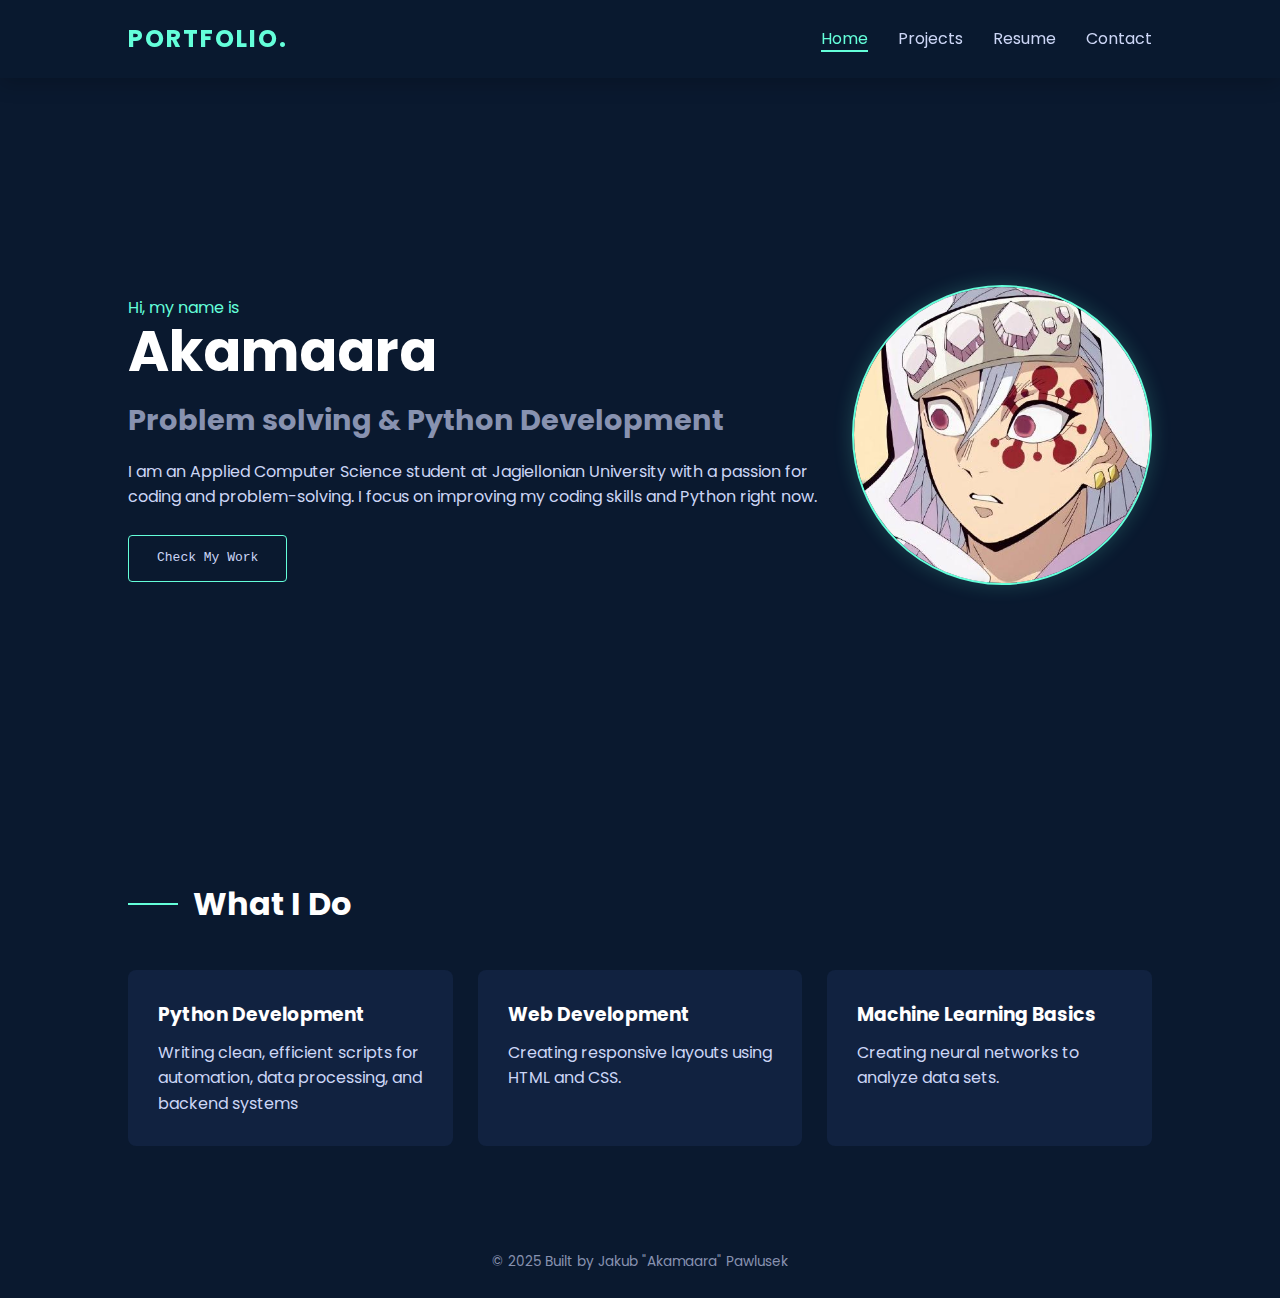
<file: index.html>
<!DOCTYPE html>
<html lang="en">
<head> 
    <meta charset="UTF-8">
    <meta name="viewport" content="width=device-width, initial-scale=1.0">
    <title>Home | Akamaara Portfolio</title>
    <link rel="stylesheet" href="styles.css">
    <link href="https://fonts.googleapis.com/css2?family=Poppins:wght@300;400;600;700&display=swap" rel="stylesheet">
</head>
<body>

    <nav class="navbar">
        <div class="logo">PORTFOLIO.</div>
        <ul class="nav-links">
            <li><a href="index.html" class="active">Home</a></li>
            <li><a href="projects.html">Projects</a></li>
            <li><a href="resume.html">Resume</a></li>
            <li><a href="contact.html">Contact</a></li>
        </ul>
    </nav>

    <main>
        <section class="hero">
            <div class="hero-content">
                <p class="highlight">Hi, my name is</p>
                <h1>Akamaara</h1>
                <h2>Problem solving & Python Development</h2>
                <p>I am an Applied Computer Science student at Jagiellonian University with a passion for coding and problem-solving. I focus on improving my coding skills and Python right now.</p>
                <a href="projects.html" class="btn-primary">Check My Work</a>
            </div>
            <div class="hero-image">
                <img src="assets/images/logo.jpeg" alt="GitHub Profile Picture">
            </div>
        </section>

        <section class="section-padding">
            <h2 class="section-title">What I Do</h2>
            <div class="services-container">
                <div class="card">
                    <h3>Python Development</h3>
                    <p>Writing clean, efficient scripts for automation, data processing, and backend systems</p>
                </div>
                <div class="card">
                    <h3>Web Development</h3>
                    <p>Creating responsive layouts using HTML and CSS.</p>
                </div>
                <div class="card">
                    <h3>Machine Learning Basics</h3>
                    <p>Creating neural networks to analyze data sets.</p>
                </div>
            </div>
        </section>
    </main>

    <footer>
        <p>&copy; 2025 Built by Jakub "Akamaara" Pawlusek</p>
    </footer>

</body>
</html>
</file>
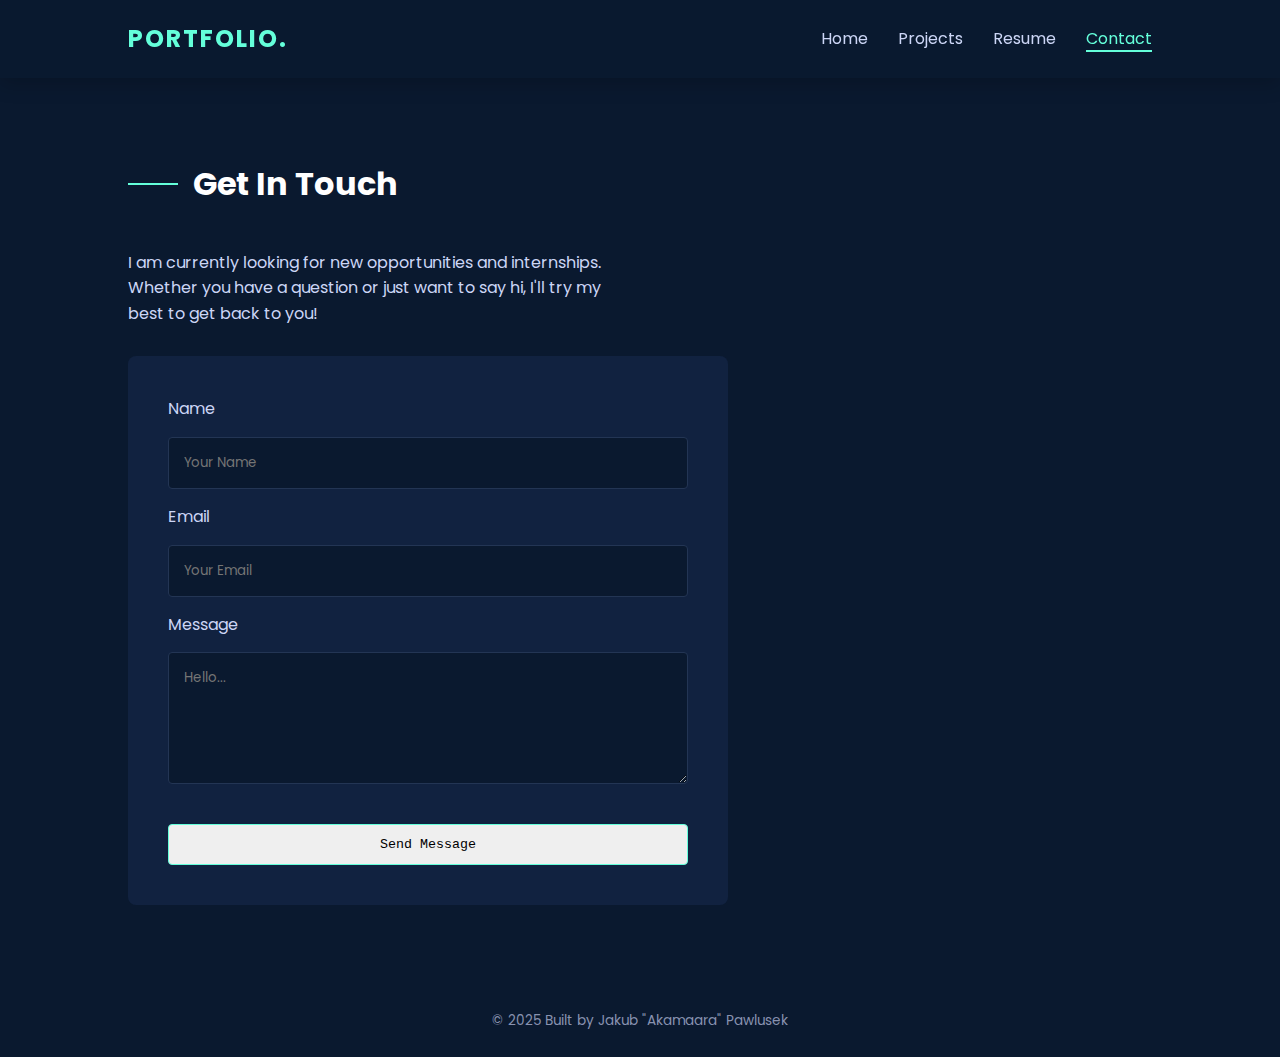
<file: contact.html>
<!DOCTYPE html>
<html lang="en">
<head>
    <meta charset="UTF-8">
    <meta name="viewport" content="width=device-width, initial-scale=1.0">
    <title>Document</title>
    <link rel="stylesheet" href="styles.css">
    <link href="https://fonts.googleapis.com/css2?family=Poppins:wght@300;400;600;700&display=swap" rel="stylesheet">
</head>
<body>
    
    <nav class="navbar">
        <div class="logo">PORTFOLIO.</div>
        <ul class="nav-links">
            <li><a href="index.html">Home</a></li>
            <li><a href="projects.html">Projects</a></li>
            <li><a href="resume.html">Resume</a></li>
            <li><a href="contact.html" class="active">Contact</a></li>
        </ul>
    </nav>

    <main>
        <section class="section-padding">
            <h2 class="section-title">Get In Touch</h2>
            <p style="margin-bottom: 30px; max-width: 500px;">
                I am currently looking for new opportunities and internships. Whether you have a question or just want to say hi, I'll try my best to get back to you!
            </p>

            <div class="contact-container">
                <form id="contactForm" onsubmit="handleSubmit(event)">
                    
                    <label for="name">Name</label>
                    <input type="text" id="name" name="name" placeholder="Your Name" required>

                    <label for="email">Email</label>
                    <input type="email" id="email" name="email" placeholder="Your Email" required>

                    <label for="message">Message</label>
                    <textarea id="message" name="message" rows="5" placeholder="Hello..." required></textarea>

                    <button type="submit" class="btn-primary">Send Message</button>
                </form>
            </div>
        </section>
    </main>

    <footer>
        <p>&copy; 2025 Built by Jakub "Akamaara" Pawlusek</p>
    </footer>

<script>
    // demo function for form testing - will work on this someday trust
    function handleSubmit(event)
    {
        event.preventDefault();

        alert("Your message has been sent successfully. Thanks for contact :)");

        document.getElementById("contactForm").reset();
    }
</script>
</body>
</html>
</file>
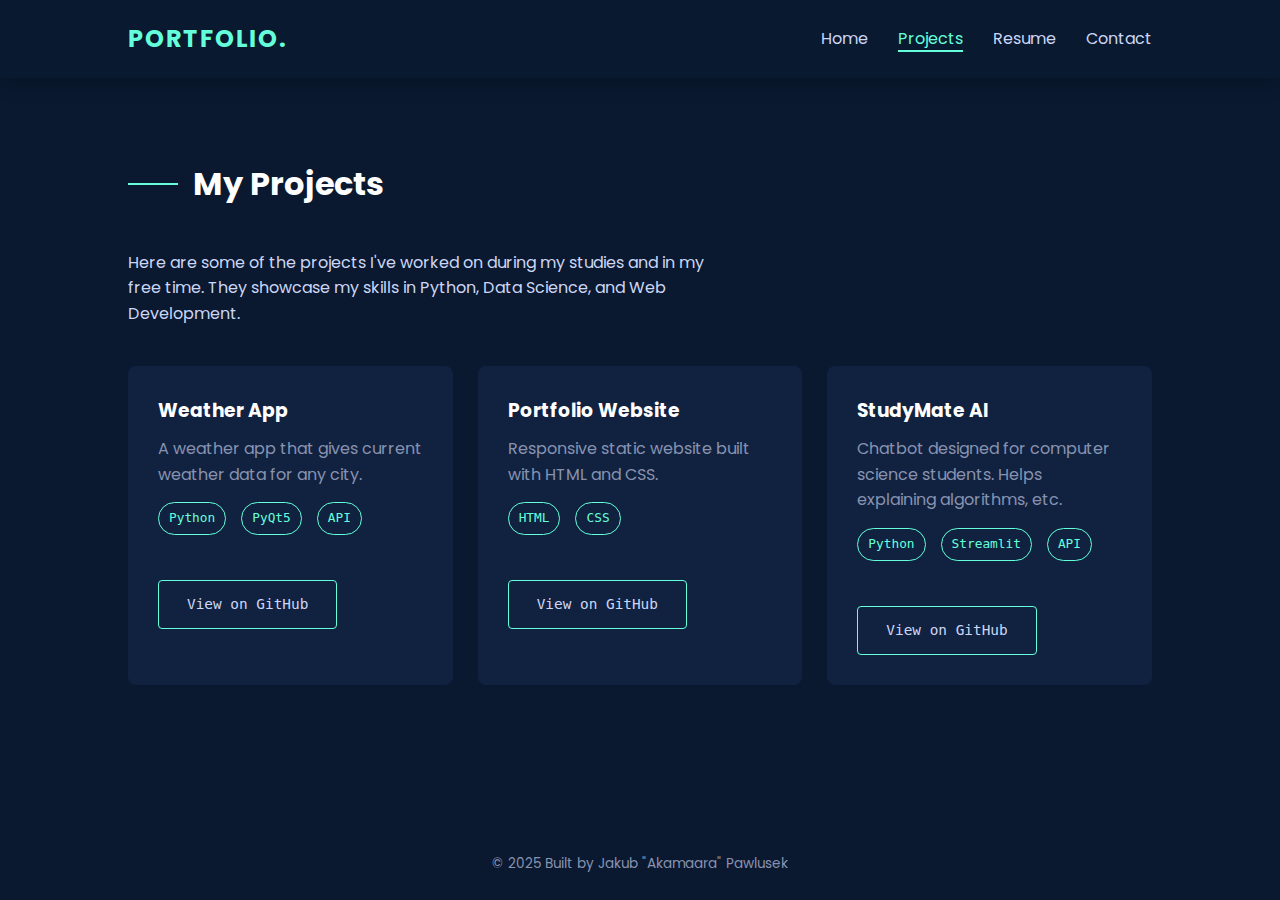
<file: projects.html>
<!DOCTYPE html>
<html lang="en">
<head>
    <meta charset="UTF-8">
    <meta name="viewport" content="width=device-width, initial-scale=1.0">
    <title>Projects | Akamaara Portfolio</title>
    <link rel="stylesheet" href="styles.css">
    <link href="https://fonts.googleapis.com/css2?family=Poppins:wght@300;400;600;700&display=swap" rel="stylesheet">
</head>
<body>

    <nav class="navbar">
        <div class="logo">PORTFOLIO.</div>
        <ul class="nav-links">
            <li><a href="index.html">Home</a></li>
            <li><a href="projects.html" class="active">Projects</a></li>
            <li><a href="resume.html">Resume</a></li>
            <li><a href="contact.html">Contact</a></li>
        </ul>
    </nav>

    <main>
        <section class="section-padding">
            <h2 class="section-title">My Projects</h2>
            <p style="margin-bottom: 40px; max-width: 600px;">
                Here are some of the projects I've worked on during my studies and in my free time. 
                They showcase my skills in Python, Data Science, and Web Development.
            </p>

            <div class="services-container">
                <div class="card">
                    <h3>Weather App</h3>
                    <p style="margin-bottom: 15px; color: var(--text-secondary);">
                        A weather app that gives current weather data for any city.
                    </p>
                    <div class="skills-container" style="margin-bottom: 20px;">
                        <span class="skill-tag" style="font-size: 0.8rem; padding: 5px 10px;">Python</span>
                        <span class="skill-tag" style="font-size: 0.8rem; padding: 5px 10px;">PyQt5</span>
                        <span class="skill-tag" style="font-size: 0.8rem; padding: 5px 10px;">API</span>
                    </div>
                    <a href="https://github.com/akamanyara/weatherAPI" class="btn-primary" style="font-size: 0.9rem;">View on GitHub</a>
                </div>
                <div class="card">
                    <h3>Portfolio Website</h3>
                    <p style="margin-bottom: 15px; color: var(--text-secondary);">
                    Responsive static website built with HTML and CSS.
                    </p>
                    <div class="skills-container" style="margin-bottom: 20px;">
                        <span class="skill-tag" style="font-size: 0.8rem; padding: 5px 10px;">HTML</span>
                        <span class="skill-tag" style="font-size: 0.8rem; padding: 5px 10px;">CSS</span>
                    </div>
                    <a href="https://github.com/akamanyara/Portfolio-Website" class="btn-primary" style="font-size: 0.9rem;">View on GitHub</a>
                </div>
                <div class="card">
                    <h3>StudyMate AI</h3>
                    <p style="margin-bottom: 15px; color: var(--text-secondary);">
                        Chatbot designed for computer science students. Helps explaining algorithms, etc.
                    </p>
                    <div class="skills-container" style="margin-bottom: 20px;">
                        <span class="skill-tag" style="font-size: 0.8rem; padding: 5px 10px;">Python</span>
                        <span class="skill-tag" style="font-size: 0.8rem; padding: 5px 10px;">Streamlit</span>
                        <span class="skill-tag" style="font-size: 0.8rem; padding: 5px 10px;">API</span>
                    </div>
                    <a href="https://github.com/akamanyara/StudyMateAi" class="btn-primary" style="font-size: 0.9rem;">View on GitHub</a>
                </div>
            </div>
        </section>
    </main>

    <footer>
        <p>&copy; 2025 Built by Jakub "Akamaara" Pawlusek</p>
    </footer>
</body>
</html>
</file>
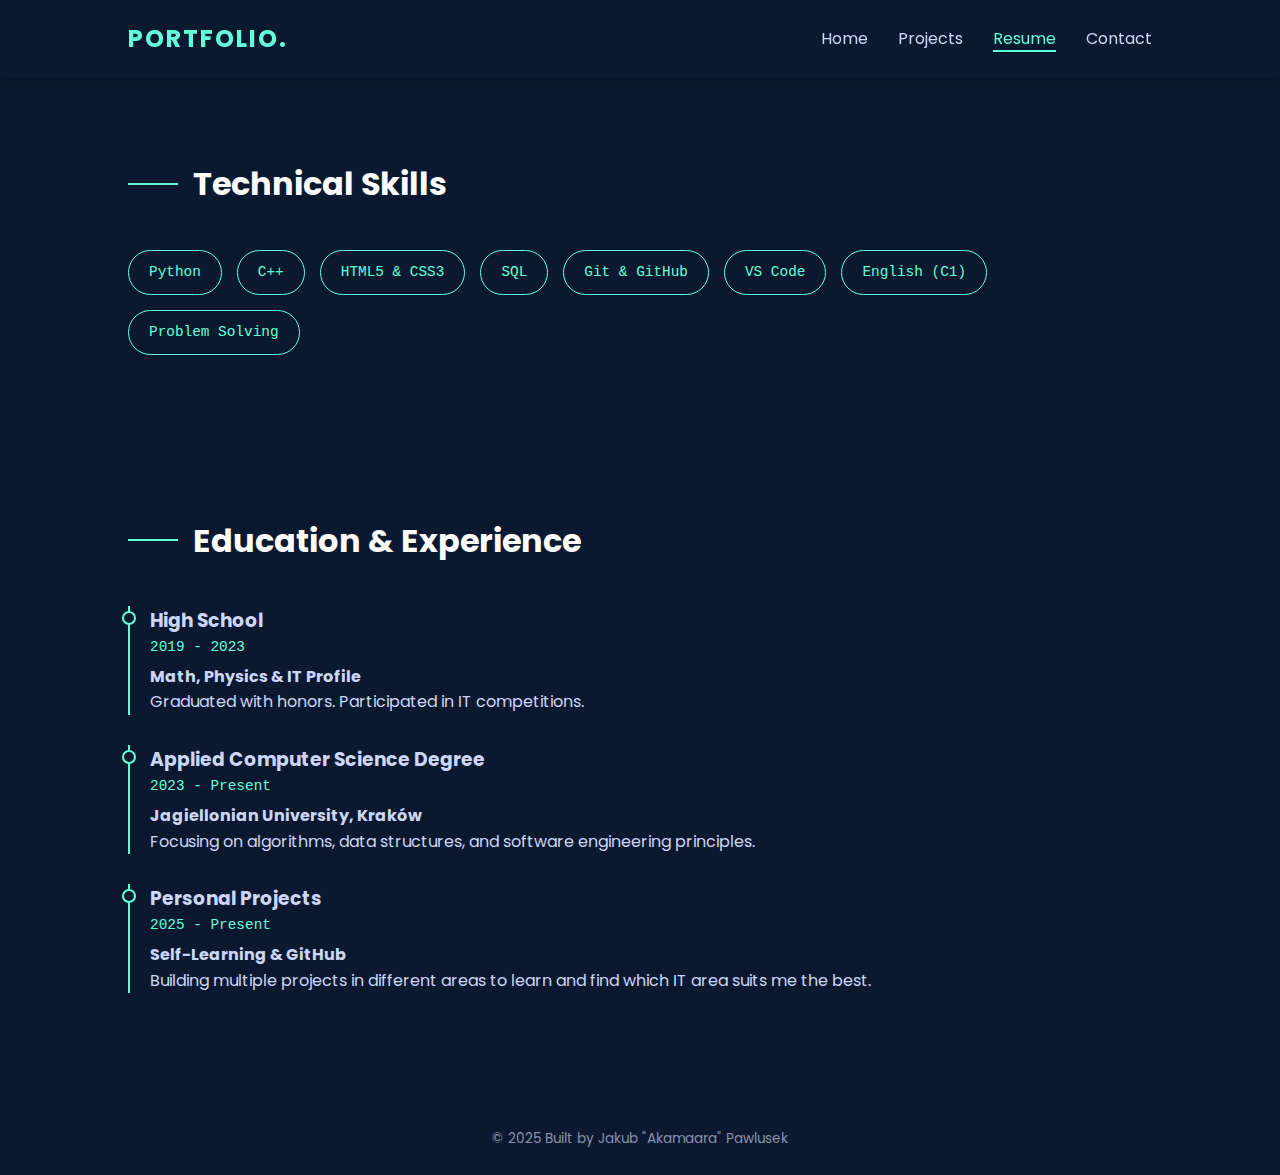
<file: resume.html>
<!DOCTYPE html>
<html lang="en">
<head>
    <meta charset="UTF-8">
    <meta name="viewport" content="width=device-width, initial-scale=1.0">
    <title>Document</title>
    <link rel="stylesheet" href="styles.css">
    <link rel="icon" type="image/jpeg" href="assets/images/logo.jpeg">
    <link href="https://fonts.googleapis.com/css2?family=Poppins:wght@300;400;600;700&display=swap" rel="stylesheet">
</head>
<body>
    
    <nav class="navbar">
        <div class="logo">PORTFOLIO.</div>
        <ul class="nav-links">
            <li><a href="index.html">Home</a></li>
            <li><a href="projects.html">Projects</a></li>
            <li><a href="resume.html" class="active">Resume</a></li>
            <li><a href="contact.html">Contact</a></li>
        </ul>
    </nav>

    <main>
        <section class="section-padding">
            <h2 class="section-title">Technical Skills</h2>
            <div class="skills-container">
                <span class="skill-tag">Python</span>
                <span class="skill-tag">C++</span>
                <span class="skill-tag">HTML5 & CSS3</span>
                <span class="skill-tag">SQL</span>
                <span class="skill-tag">Git & GitHub</span>
                <span class="skill-tag">VS Code</span>
                <span class="skill-tag">English (C1)</span>
                <span class="skill-tag">Problem Solving</span>
            </div>
        </section>

        <section class="section-padding">
            <h2 class="section-title">Education & Experience</h2>
            <div class="timeline">
                
                <div class="timeline-item">
                    <h3>High School</h3>
                    <p class="date">2019 - 2023</p>
                    <p><strong>Math, Physics & IT Profile</strong></p>
                    <p>Graduated with honors. Participated in IT competitions.</p>
                </div>
                
                <div class="timeline-item">
                    <h3>Applied Computer Science Degree</h3>
                    <p class="date">2023 - Present</p>
                    <p><strong>Jagiellonian University, Kraków</strong></p>
                    <p>Focusing on algorithms, data structures, and software engineering principles.</p>
                </div>
                
                <div class="timeline-item">
                    <h3>Personal Projects</h3>
                    <p class="date">2025 - Present</p>
                    <p><strong>Self-Learning & GitHub</strong></p>
                    <p>Building multiple projects in different areas to learn and find which IT area suits me the best.</p>
                </div>
            </div>         
        </section>
    </main>

    <footer>
        <p>&copy; 2025 Built by Jakub "Akamaara" Pawlusek</p>
    </footer>
</body>
</html>
</file>
<file: styles.css>
/* CSS VARIABLES */
:root {
    --bg-color: #0a192f;
    --card-bg: #112240;
    --text-main: #ccd6f6;
    --text-secondary: #8892b0;
    --accent: #64ffda;
    --white: #ffffff;
    --font-main: 'Poppins', sans-serif;
}

* {
    margin: 0;
    padding: 0;
    box-sizing: border-box;
}

body {
    background-color: var(--bg-color);
    color: var(--text-main);
    font-family: var(--font-main);
    line-height: 1.6;
    display: flex;
    flex-direction: column;
    min-height: 100vh; /* so the footer will be always at the bottom */
}

a {
    text-decoration: none;
    color: inherit;
    transition: 0.3s;
}

ul {
    list-style: none;
}

/* NAVIGATION */

.navbar {
    display: flex;
    justify-content: space-between;
    align-items: center;
    padding: 20px 10%;
    background-color: rgba(10, 25, 47, 0.95);
    position: sticky;
    top: 0;
    z-index: 100;
    box-shadow:  0 5px 20px rgba(0,0,0,0.2);
}

.logo {
    font-size: 1.5rem;
    font-weight: 700;
    color: var(--accent);
    letter-spacing: 2px;
}

.nav-links {
    display: flex;
    gap: 30px;
}

.nav-links a:hover { color: var(--accent); }

.nav-links a.active {
    color: var(--accent);
    border-bottom: 2px solid var(--accent);
}

/* --SECTIONS GENERAL-- */
main { flex: 1; }

.section-padding {
    padding: 80px 10%;
}

.section-title {
    font-size: 2rem;
    color: white;
    margin-bottom: 40px;
    display: flex;
    align-items: center;
}

.section-title::before {
    content: '';
    display: block;
    width: 50px;
    height: 2px;
    background-color: var(--accent);
    margin-right: 15px;
}

/* HOME */
.hero {
    display: flex;
    align-items: center;
    justify-content: space-between;
    min-height: 80vh;
    padding: 0 10%;
}

.hero h1 {
    font-size: 3.5rem;
    line-height: 1.1;
    color: var(--white);
}

.hero h2 {
    font-size: 1.8rem;
    color: var(--text-secondary);
    margin: 15px 0;
}

.highlight {color: var(--accent)}

.hero-image img {
    width: 300px;
    height: 300px;
    border-radius: 50%;
    object-fit: cover;
    border: 2px solid var(--accent);
    box-shadow: 0 0 20px rgba(100, 255, 218, 0.2);
}

.btn-primary {
    display: inline-block;
    padding: 12px 28px;
    border: 1px solid var(--accent);
    border-radius: 4px;
    margin-top: 25px;
    font-family: monospace;
}

.btn-primary:hover {
    background-color: rgba(100, 255, 218, 0.1);
}

.services-container {
    display: grid;
    grid-template-columns: repeat(auto-fit, minmax(250px, 1fr));
    gap: 25px;
}

.card {
    background-color: var(--card-bg);
    padding: 30px;
    border-radius: 8px;
    transition: transform 0.3s ease;
    cursor: default;
}

.card:hover {
    transform: translateY(-7px);
}

.card h3 { color: var(--white); margin-bottom: 10px; }


/* RESUME */
.skills-container {
    display: flex;
    flex-wrap: wrap;
    gap: 15px;
}

.skill-tag {
    color: var(--accent);
    border: 1px solid var(--accent);
    padding: 10px 20px;
    border-radius: 50px;
    font-family: monospace;
    font-size: 0.9rem;
    cursor: pointer;
    transition: all 0.3s ease;
    background-color: transparent;
}

.skill-tag:hover {
    background-color: rgba(100, 255, 218, 0.15);
    box-shadow: 0 0 15px var(--accent);
    transform: scale(1.1);
    border-color: var(--accent);
}

.timeline-item {
    border-left: 2px solid var(--accent);
    padding-left: 20px;
    margin-bottom: 30px;
    position: relative;
}

.timeline-item::before {
    content: '';
    width: 10px;
    height: 10px;
    background-color: var(--bg-color);
    border: 2px solid var(--accent);
    border-radius: 50%;
    position: absolute;
    top: 5px;
    left: -8px;
}

.date {
    font-family: monospace;
    font-size: 0.9rem;
    color: var(--accent);
    margin-bottom: 5px;
}

/* CONTACT FORM */
.contact-container {
    max-width: 600px;
    background-color: var(--card-bg);
    padding: 40px;
    border-radius: 8px;
}

form {
    display: flex;
    flex-direction: column;
    gap: 15px;
}

input, textarea {
    padding: 15px;
    background-color: var(--bg-color);
    border: 1px solid #233554;
    color: var(--text-main);
    border-radius: 4px;
    font-family: inherit;
}

input:focus, textarea:focus {
    outline: none;
    border-color: var(--accent);
}

/* FOOTER */
footer {
    text-align: center;
    padding: 25px;
    color: var(--text-secondary);
    font-size: 0.85rem;
    margin-top: auto;
}

/* RESPONSIVENESS - MOBILE AND TABLET */

/* TABLET */
@media (max-width: 900px) {

    .hero {
        flex-direction: column-reverse;
        justify-content: center;
        align-items: center;
        text-align: center;
        gap: 40px;
        height: auto;
        padding-top: 100px;
        padding-bottom: 60px;
    }

    .services-container {
        grid-template-columns: repeat(2, 1fr);
    }

    .contact-container {
        padding: 30px;
    }

    .nav-links {
        gap: 20px;
    }
}

/* MOBILE */
@media (max-width: 600px) {

    .navbar {
        flex-direction: column;
        padding: 15px 5%;
        gap: 15px;
    }

    .section-padding {
        padding: 50px 7%;
    }

    .hero h1 {
        font-size: 2.3rem;
    }

    .hero-image img {
        width: 220px;
        height: 220px;
    }

    .services-container {
        grid-template-columns: 1fr;
    }

    .section-title::before {
        display: none;
    }
    
    .section-title {
        justify-content: center;
    }

    .nav-links {
        gap: 15px;
        font-size: 0.9rem;
        flex-wrap: wrap;
        justify-content: center;
    }
}
</file>
